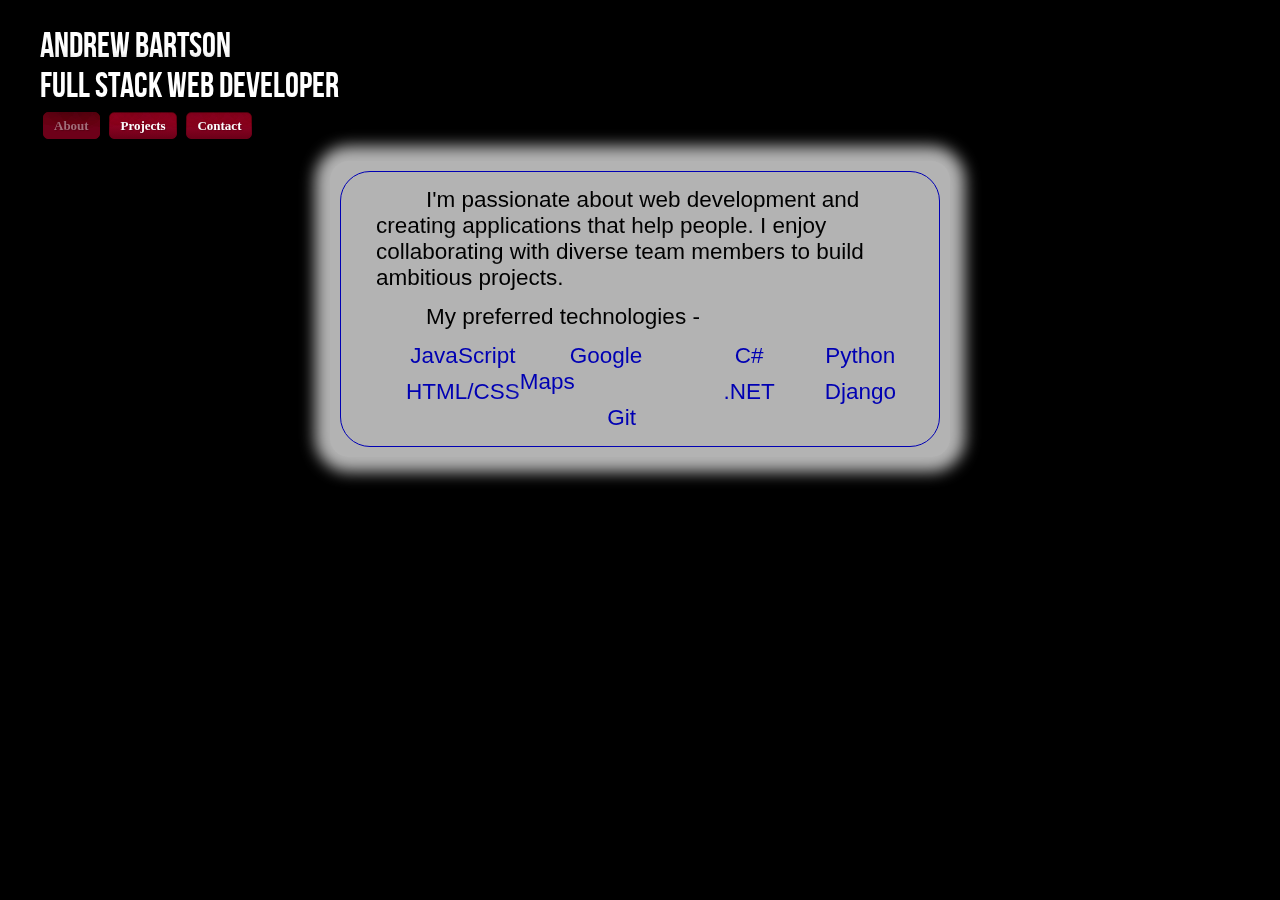
<file: index.html>
<!DOCTYPE html>
<!--[if lt IE 7 ]> <html class="ie ie6 no-js" lang="en"> <![endif]-->
<!--[if IE 7 ]>    <html class="ie ie7 no-js" lang="en"> <![endif]-->
<!--[if IE 8 ]>    <html class="ie ie8 no-js" lang="en"> <![endif]-->
<!--[if IE 9 ]>    <html class="ie ie9 no-js" lang="en"> <![endif]-->
<!--[if gt IE 9]><!--><html class="no-js" lang="en"><!--<![endif]-->
<head>
  <meta charset="UTF-8" />
  <meta http-equiv="X-UA-Compatible" content="IE=edge,chrome=1">
  <title>Andrew Bartson - Web Developer</title>
  <meta name="viewport" content="width=device-width, initial-scale=1.0">
  <meta name="description" content="" />
  <meta name="keywords" content="javascript, python, django, c#, c sharp, .net, css, html" />
  <link rel="stylesheet" type="text/css" href="css/demo.css" />
  <link rel="stylesheet" type="text/css" href="css/style1.css" />
  <script type="text/javascript" src="js/modernizr.custom.86080.js"></script>
</head>
<body id="page">
  <ul class="cb-slideshow">
    <li><span>Image 01</span><div><h3>innovation</h3></div></li>
    <li><span>Image 02</span><div><h3>kindness</h3></div></li>
    <li><span>Image 03</span><div><h3>creativity</h3></div></li>
    <li><span>Image 04</span><div><h3>enthusiasm</h3></div></li>
    <li><span>Image 05</span><div><h3>generosity</h3></div></li>
    <li><span>Image 06</span><div><h3>tenacity</h3></div></li>
  </ul>
  <div>
    <div class="container">
      <header>
        <h1><span class="shadow">Andrew Bartson</span></h1>
        <h1><span class="shadow">Full Stack Web Developer</span></h1>
        <p class="jj_interact">
          <a href="#" class="jj_current">About</a>
          <a href="projects.html">Projects</a>
          <a href="contact.html">Contact</a>
        </p>
      </header>
    </div>
    <div class="jj_content">
      <ul>
        <li class="mission">
          I'm passionate about web development and creating applications that help people.
          I enjoy collaborating with diverse team members to build ambitious projects.
        </li>
        <li class="lead_in mission">My preferred technologies -</li>
        <li class="tool_box">
          <div class="tool_set">
            <ul class="tools">
              <li>JavaScript</li>
              <li>HTML/CSS</li>
            </ul>
          </div>
          <div class="tool_set larger">
            <ul class="tools">
              <li>Google Maps</li>
              <li>Git</li>
            </ul>
          </div>
          <div class="tool_set">
            <ul class="tools">
              <li>C#</li>
              <li>.NET</li>
            </ul>
          </div>
          <div class="tool_set">
            <ul class="tools">
              <li>Python</li>
              <li>Django</li>
            </ul>
          </div>
        </li>
      </ul>
    </div>
  </div>
</body>
</html>
</file>
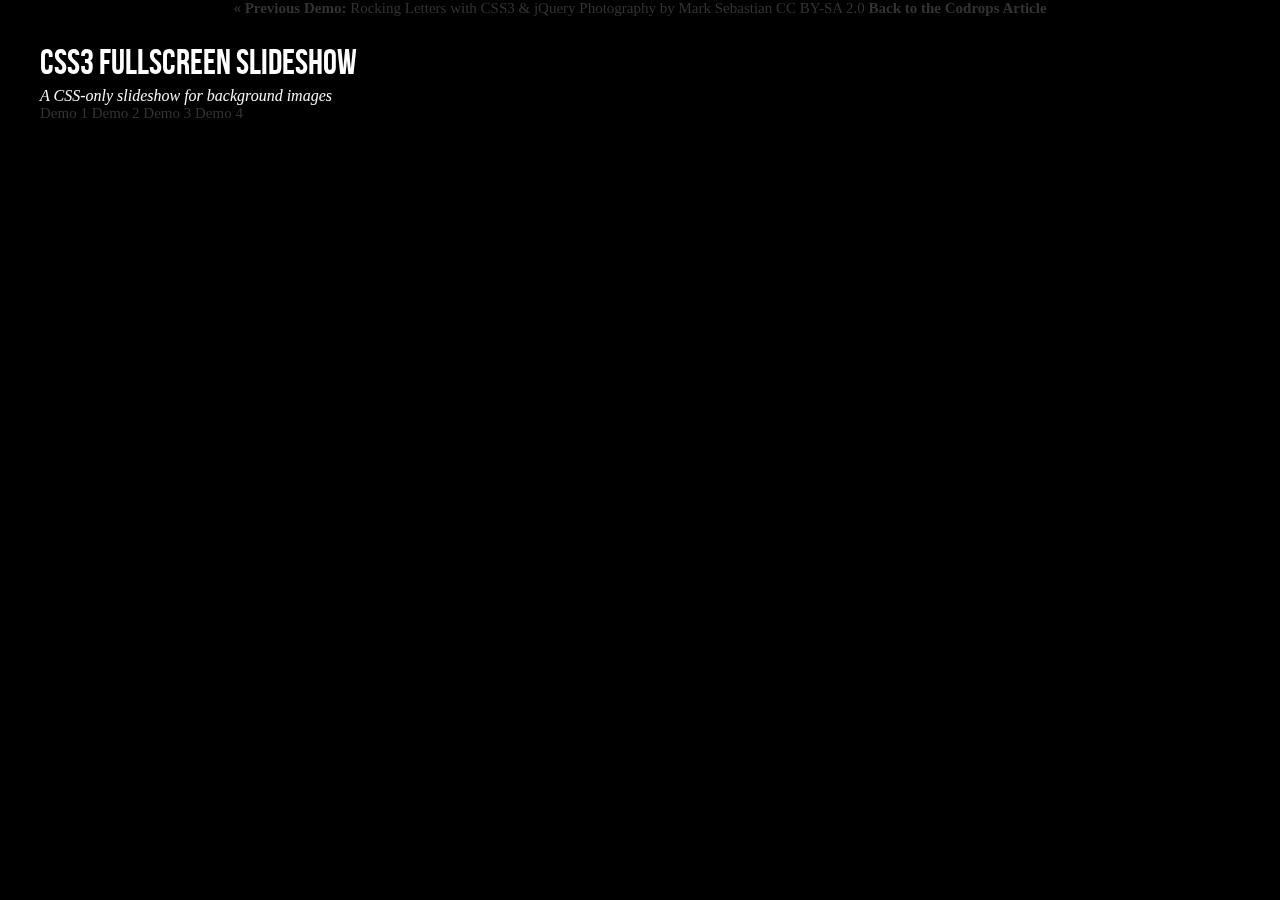
<file: index4.html>
<!DOCTYPE html>
<!--[if lt IE 7 ]> <html class="ie ie6 no-js" lang="en"> <![endif]-->
<!--[if IE 7 ]>    <html class="ie ie7 no-js" lang="en"> <![endif]-->
<!--[if IE 8 ]>    <html class="ie ie8 no-js" lang="en"> <![endif]-->
<!--[if IE 9 ]>    <html class="ie ie9 no-js" lang="en"> <![endif]-->
<!--[if gt IE 9]><!--><html class="no-js" lang="en"><!--<![endif]-->
    <head>
        <meta charset="UTF-8" />
        <meta http-equiv="X-UA-Compatible" content="IE=edge,chrome=1"> 
        <title>Fullscreen Background Image Slideshow with CSS3</title>
        <meta name="viewport" content="width=device-width, initial-scale=1.0"> 
        <meta name="description" content="Fullscreen Background Image Slideshow with CSS3 - A Css-only fullscreen background image slideshow" />
        <meta name="keywords" content="css3, css-only, fullscreen, background, slideshow, images, content" />
        <meta name="author" content="Codrops" />
        <link rel="shortcut icon" href="../favicon.ico"> 
        <link rel="stylesheet" type="text/css" href="css/demo.css" />
        <link rel="stylesheet" type="text/css" href="css/style4.css" />
		<script type="text/javascript" src="js/modernizr.custom.86080.js"></script>
    </head>
    <body id="page">
        <ul class="cb-slideshow">
            <li><span>Image 01</span><div><h3>se·ren·i·ty</h3></div></li>
            <li><span>Image 02</span><div><h3>com·po·sure</h3></div></li>
            <li><span>Image 03</span><div><h3>e·qua·nim·i·ty</h3></div></li>
            <li><span>Image 04</span><div><h3>bal·ance</h3></div></li>
            <li><span>Image 05</span><div><h3>qui·e·tude</h3></div></li>
            <li><span>Image 06</span><div><h3>re·lax·a·tion</h3></div></li>
        </ul>
        <div class="container">
            <!-- Codrops top bar -->
            <div class="codrops-top">
                <a href="http://tympanus.net/Development/RockingLetters/">
                    <strong>&laquo; Previous Demo: </strong>Rocking Letters with CSS3 &amp; jQuery
                </a>
                <span class="right">
                    <a href="http://www.flickr.com/photos/markjsebastian/" target="_blank">Photography by Mark Sebastian</a>
                    <a href="http://creativecommons.org/licenses/by-sa/2.0/deed.en" target="_blank">CC BY-SA 2.0</a>
                    <a href="http://tympanus.net/codrops/2012/01/02/fullscreen-background-image-slideshow-with-css3/">
                        <strong>Back to the Codrops Article</strong>
                    </a>
                </span>
                <div class="clr"></div>
            </div><!--/ Codrops top bar -->
            <header>
                <h1>CSS3 <span>Fullscreen Slideshow</span></h1>
                <h2>A CSS-only slideshow for background images</h2>
				<p class="codrops-demos">
					<a href="index.html">Demo 1</a>
					<a href="projects.html">Demo 2</a>
					<a href="contact.html">Demo 3</a>
					<a class="current-demo" href="index4.html">Demo 4</a>
				</p>
            </header>
        </div>
    </body>
</html>
</file>
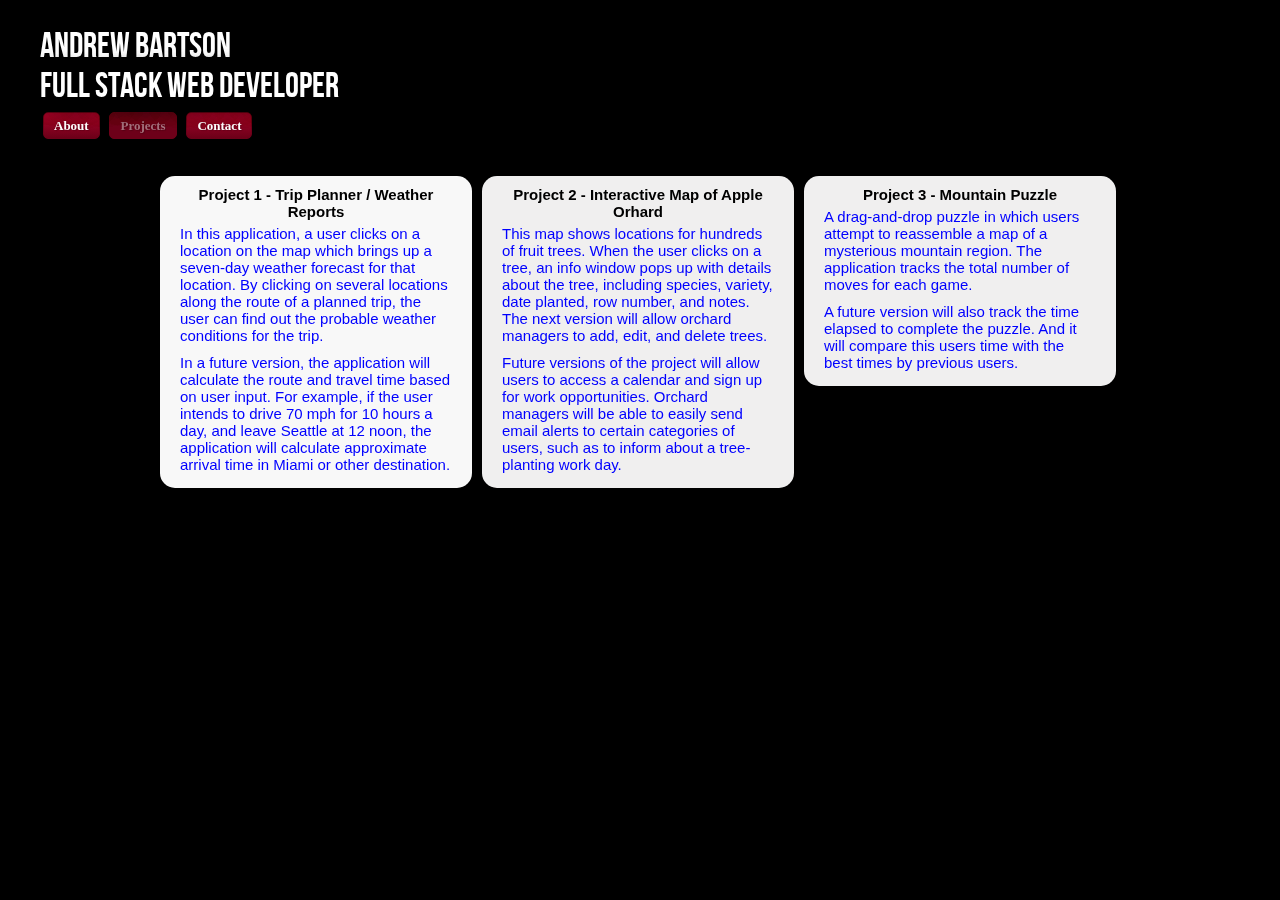
<file: projects.html>
<!DOCTYPE html>
<!--[if lt IE 7 ]> <html class="ie ie6 no-js" lang="en"> <![endif]-->
<!--[if IE 7 ]>    <html class="ie ie7 no-js" lang="en"> <![endif]-->
<!--[if IE 8 ]>    <html class="ie ie8 no-js" lang="en"> <![endif]-->
<!--[if IE 9 ]>    <html class="ie ie9 no-js" lang="en"> <![endif]-->
<!--[if gt IE 9]><!--><html class="no-js" lang="en"><!--<![endif]-->
<head>
  <meta charset="UTF-8" />
  <meta http-equiv="X-UA-Compatible" content="IE=edge,chrome=1">
  <title>Andrew Bartson - Web Developer</title>
  <meta name="viewport" content="width=device-width, initial-scale=1.0">
  <meta name="description" content="" />
  <meta name="keywords" content="javascript, python, django, c#, c sharp, .net, css, html" />
  <link rel="stylesheet" type="text/css" href="css/demo.css" />
  <link rel="stylesheet" type="text/css" href="css/style2.css" />
  <link rel="stylesheet" type="text/css" href="css/projects.css" />
  <script type="text/javascript" src="js/modernizr.custom.86080.js"></script>
</head>
<body id="page">
  <ul class="cb-slideshow">
    <li><span>Image 01</span><div><h3>team work</h3></div></li>
    <li><span>Image 02</span><div><h3>diversity</h3></div></li>
    <li><span>Image 03</span><div><h3>excellence</h3></div></li>
    <li><span>Image 04</span><div><h3>optimism</h3></div></li>
    <li><span>Image 05</span><div><h3>brilliance</h3></div></li>
    <li><span>Image 06</span><div><h3>openness</h3></div></li>
  </ul>
  <div>
    <div class="container">
      <header>
        <h1><span class="shadow">Andrew Bartson</span></h1>
        <h1><span class="shadow">Full Stack Web Developer</span></h1>
        <p class="jj_interact">
          <a href="index.html">About</a>
          <a href="#" class="jj_current">Projects</a>
          <a href="contact.html">Contact</a>
        </p>
      </header>
      <div id="pagewrap">
        <section id="content">
          <h2>Project 1 - Trip Planner / Weather Reports</h2>
          <p>In this application, a user clicks on a location on the map which brings
            up a seven-day weather forecast for that location. By clicking on
            several locations along the route of a planned trip, the user can
            find out the probable weather conditions for the trip.
          </p>
          <p>
            In a future version, the application will
            calculate the route and travel time based on user input. For example,
            if the user intends to drive 70 mph for 10 hours a day,
            and leave Seattle at 12 noon, the application will calculate approximate
            arrival time in Miami or other destination.
          </p>
        </section>
        <section id="middle">
          <h2>Project 2 - Interactive Map of Apple Orhard</h2>
          <p>
            This map shows locations for hundreds of fruit trees. When the user
            clicks on a tree, an info window pops up with details about the tree,
            including species, variety, date planted, row number, and notes.
            The next version will allow orchard managers to
            add, edit, and delete trees.
          </p>
          <p>
            Future versions of the project will allow users to access a calendar
            and sign up
            for work opportunities. Orchard managers will be able to easily
            send email alerts to certain categories of users,
            such as to inform about a tree-planting work day.
          </p>
        </section>
        <aside id="sidebar">
          <h2>Project 3 - Mountain Puzzle</h2>
          <p>
            A drag-and-drop puzzle in which users
            attempt to reassemble a map of a mysterious mountain region.
            The application tracks the total number of moves for each game.
          </p>
          <p>
            A future version
            will also track the time elapsed to complete the puzzle. And it will
            compare this users time with the best times by previous users.
          </p>
        </aside>
      </div>
    </div>
  </div>
</body>
</html>
</file>
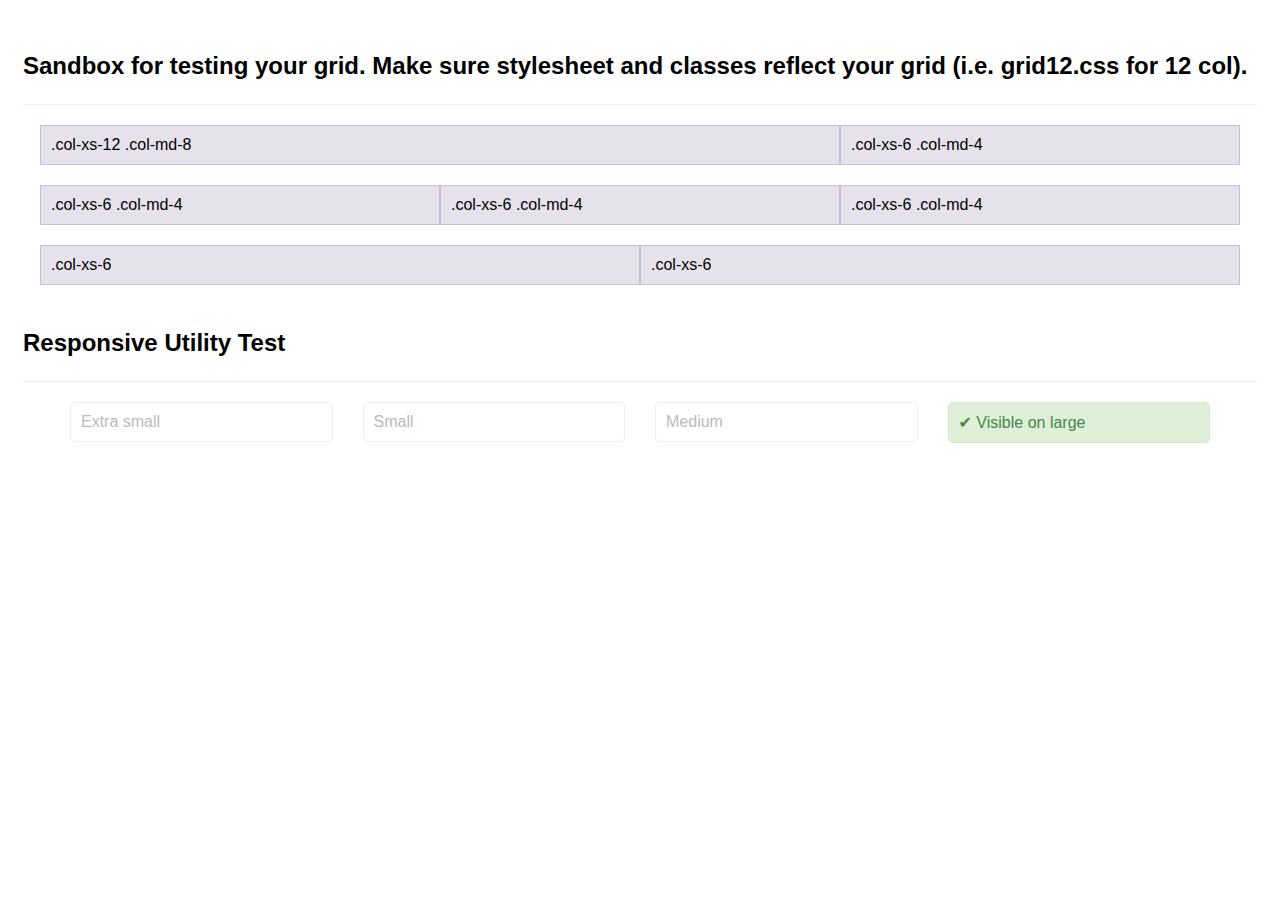
<file: css/bootstrap-grid-only-master/bootstrap-grid-only-master/css/sandbox.html>
<!DOCTYPE html>
<html lang="en">
<head>
  <meta charset="utf-8">
  <meta content="IE=edge" http-equiv="X-UA-Compatible">
  <meta content="width=device-width, initial-scale=1" name="viewport">
  <title>Grid Template Sandbox</title>
  <link rel="stylesheet" href="grid12.css">
  <style>
    .grid-test, .responsive-utilities-test {
      margin:1em 2em;    
    }
    .grid-test [class*="col-"] {
      background: rgba(86, 61, 124, 0.15);
      border: 1px solid rgba(86, 61, 124, 0.2);
      padding:10px;
    }
    .responsive-utilities-test [class*="col-"] [class*="visible-"],
    .responsive-utilities-test [class*="col-"] [class*="hidden-"] {
      padding:10px;
      display:block;
      border: 1px solid #eee;
      background:#FFF;
      border-radius:5px;
      color:#bbb;
    }
    .responsive-utilities-test [class*="col-"] [class*="visible-"] {
      background: #dff0d8;
      border: 1px solid #d6e9c6;
      color: #468847;
    }
    .row { margin-bottom:20px;}
    body { font-family: helvetica, verdana, sans; }
    h2 { border-bottom: solid 1px #EEE; padding:1em 0; }
  </style>
</head>
<body>
  <div class="container-fluid">
    <h2>Sandbox for testing your grid. Make sure stylesheet and classes reflect your grid (i.e. grid12.css for 12 col).</h2>
    <div class="grid-test">
      <div class="row">
        <div class="col-xs-12 col-md-8">.col-xs-12 .col-md-8</div>
        <div class="col-xs-6 col-md-4">.col-xs-6 .col-md-4</div>
      </div>
      <div class="row">
        <div class="col-xs-6 col-md-4">.col-xs-6 .col-md-4</div>
        <div class="col-xs-6 col-md-4">.col-xs-6 .col-md-4</div>
        <div class="col-xs-6 col-md-4">.col-xs-6 .col-md-4</div>
      </div>
      <div class="row">
        <div class="col-xs-6">.col-xs-6</div>
        <div class="col-xs-6">.col-xs-6</div>
      </div>
    </div>
  
    <h2>Responsive Utility Test</h2>
    <div class="row responsive-utilities-test visible-on">
      <div class="col-xs-6 col-sm-3">
        <span class="hidden-xs">Extra small</span>
        <span class="visible-xs-block">✔ Visible on x-small</span>
      </div>
      <div class="col-xs-6 col-sm-3">
        <span class="hidden-sm">Small</span>
        <span class="visible-sm-block">✔ Visible on small</span>
      </div>
      <div class="clearfix visible-xs-block"></div>
      <div class="col-xs-6 col-sm-3">
        <span class="hidden-md">Medium</span>
        <span class="visible-md-block">✔ Visible on medium</span>
      </div>
      <div class="col-xs-6 col-sm-3">
        <span class="hidden-lg">Large</span>
        <span class="visible-lg-block">✔ Visible on large</span>
      </div>
    </div>
  </div>
</body>
</html>
</file>
<file: css/demo.css>
@font-face {
  font-family: 'BebasNeueRegular';
  src: url('fonts/BebasNeue-webfont.eot');
  src: url('fonts/BebasNeue-webfont.eot?#iefix') format('embedded-opentype'),
  url('fonts/BebasNeue-webfont.woff') format('woff'),
  url('fonts/BebasNeue-webfont.ttf') format('truetype'),
  url('fonts/BebasNeue-webfont.svg#BebasNeueRegular') format('svg');
  font-weight: normal;
  font-style: normal;
}
/* CSS reset */
body,div,dl,dt,dd,ul,ol,li,h1,h2,h3,h4,h5,h6,pre,form,fieldset,input,textarea,p,blockquote,th,td {
  margin:0;
  padding:0;
}
html,body {
  margin:0;
  padding:0;
}
table {
  border-collapse:collapse;
  border-spacing:0;
}
fieldset,img {
  border:0;
}
input{
  border:1px solid #b0b0b0;
  padding:3px 5px 4px;
  color:#979797;
  width:190px;
}
address,caption,cite,code,dfn,th,var {
  font-style:normal;
  font-weight:normal;
}
ol,ul {
  list-style:none;
}
caption,th {
  text-align:left;
}
h1,h2,h3,h4,h5,h6 {
  font-size:100%;
  font-weight:normal;
}
q:before,q:after {
  content:'';
}
abbr,acronym { border:0;
}
/* General Demo Style */
body{
  font-family: Constantia, Palatino, "Palatino Linotype", "Palatino LT STD", Georgia, serif;
  background: #000;
  font-weight: 400;
  font-size: 15px;
  color: #aa3e03;
  overflow-y: scroll;
  overflow-x: hidden;
}
.ie7 body{
  overflow:hidden;
}
a{
  color: #333;
  text-decoration: none;
}
.container{
  position: relative;
  text-align: center;
}
.clr{
  clear: both;
}
.container > header{
  padding: 30px 30px 10px 20px;
  margin: 0px 20px 10px 20px;
  position: relative;
  display: block;
  text-shadow: 1px 1px 1px rgba(0,0,0,0.2);
  text-align: left;
}
.container > header h1{
  font-family: 'BebasNeueRegular', 'Arial Narrow', Arial, sans-serif;
  font-size: 35px;
  line-height: 35px;
  position: relative;
  font-weight: 400;
  color: #fff;
  text-shadow: 1px 1px 1px rgba(0,0,0,0.3);
  padding: 0px 0px 5px 0px;
}
.container > header h1 span{

}
.container > header h2, p.info{
  font-size: 16px;
  font-style: italic;
  color: #f8f8f8;
  text-shadow: 1px 1px 1px rgba(0,0,0,0.6);
}
p.jj_interact{
  display: block;
  padding: 0px 0px;
}
p.jj_interact a,
p.jj_interact a.jj_current,
p.jj_interact a.jj_current:hover{
  display: inline-block;
  border: 1px solid #6d0019;
  padding: 4px 10px 3px;
  font-size: 13px;
  line-height: 18px;
  margin: 2px 3px;
  font-weight: 800;
  -webkit-box-shadow: 0px 1px 1px rgba(0,0,0,0.1);
  -moz-box-shadow:0px 1px 1px rgba(0,0,0,0.1);
  box-shadow: 0px 1px 1px rgba(0,0,0,0.1);
  color:#fff;
  -webkit-border-radius: 5px;
  -moz-border-radius: 5px;
  border-radius: 5px;
  background: #a90329;
  background: -moz-linear-gradient(top, #a90329 0%, #8f0222 44%, #6d0019 100%);
  background: -webkit-gradient(linear, left top, left bottom, color-stop(0%,#a90329), color-stop(44%,#8f0222), color-stop(100%,#6d0019));
  background: -webkit-linear-gradient(top, #a90329 0%,#8f0222 44%,#6d0019 100%);
  background: -o-linear-gradient(top, #a90329 0%,#8f0222 44%,#6d0019 100%);
  background: -ms-linear-gradient(top, #a90329 0%,#8f0222 44%,#6d0019 100%);
  background: linear-gradient(top, #a90329 0%,#8f0222 44%,#6d0019 100%);
}
p.jj_interact a:hover{
  background: #6d0019;
}
p.jj_interact a:active{
  background: #6d0019;
  background: -moz-linear-gradient(top, #6d0019 0%, #8f0222 56%, #a90329 100%);
  background: -webkit-gradient(linear, left top, left bottom, color-stop(0%,#6d0019), color-stop(56%,#8f0222), color-stop(100%,#a90329));
  background: -webkit-linear-gradient(top, #6d0019 0%,#8f0222 56%,#a90329 100%);
  background: -o-linear-gradient(top, #6d0019 0%,#8f0222 56%,#a90329 100%);
  background: -ms-linear-gradient(top, #6d0019 0%,#8f0222 56%,#a90329 100%);
  background: linear-gradient(top, #6d0019 0%,#8f0222 56%,#a90329 100%);
  -webkit-box-shadow: 0px 1px 1px rgba(255,255,255,0.9);
  -moz-box-shadow:0px 1px 1px rgba(255,255,255,0.9);
  box-shadow: 0px 1px 1px rgba(255,255,255,0.9);
}
p.jj_interact a.jj_current,
p.jj_interact a.jj_current:hover{
  color: #A5727D;
  background: #6d0019;
}
/* Media Queries */
@media screen and (max-width: 767px) {
  .container > header{
    text-align: center;
  }
  p.jj_interact {
    position: relative;
    top: auto;
    left: auto;
  }
}
</file>
<file: css/style1.css>
.cb-slideshow,
.cb-slideshow:after {
  position: fixed;
  width: 100%;
  height: 100%;
  top: 0px;
  left: 0px;
  z-index: 0;
}
.cb-slideshow:after {
  content: '';
}
.cb-slideshow li span {
  width: 100%;
  height: 100%;
  position: absolute;
  top: 0px;
  left: 0px;
  color: transparent;
  background-size: cover;
  background-position: 50% 50%;
  background-repeat: none;
  opacity: 0;
  z-index: 0;
  -webkit-backface-visibility: hidden;
  -webkit-animation: imageAnimation 36s linear infinite 0s;
  -moz-animation: imageAnimation 36s linear infinite 0s;
  -o-animation: imageAnimation 36s linear infinite 0s;
  -ms-animation: imageAnimation 36s linear infinite 0s;
  animation: imageAnimation 36s linear infinite 0s;
}
.cb-slideshow li div {
  z-index: 1000;
  position: absolute;
  bottom: 30px;
  left: 0px;
  width: 100%;
  text-align: center;
  opacity: 0;
  color: #fff;
  -webkit-animation: titleAnimation 36s linear infinite 0s;
  -moz-animation: titleAnimation 36s linear infinite 0s;
  -o-animation: titleAnimation 36s linear infinite 0s;
  -ms-animation: titleAnimation 36s linear infinite 0s;
  animation: titleAnimation 36s linear infinite 0s;
}
.cb-slideshow li div h3 {
  font-family: 'BebasNeueRegular', 'Arial Narrow', Arial, sans-serif;
  font-size: 240px;
  padding: 0;
  line-height: 200px;
  text-shadow: 4px 4px 25px black, 4px 4px 25px black, 4px 4px 25px black;
}
.cb-slideshow li:nth-child(1) span {
  background-image: url(../images/1.jpg)
}
.cb-slideshow li:nth-child(2) span {
  background-image: url(../images/2.jpg);
  -webkit-animation-delay: 6s;
  -moz-animation-delay: 6s;
  -o-animation-delay: 6s;
  -ms-animation-delay: 6s;
  animation-delay: 6s;
}
.cb-slideshow li:nth-child(3) span {
  background-image: url(../images/3.jpg);
  -webkit-animation-delay: 12s;
  -moz-animation-delay: 12s;
  -o-animation-delay: 12s;
  -ms-animation-delay: 12s;
  animation-delay: 12s;
}
.cb-slideshow li:nth-child(4) span {
  background-image: url(../images/4.jpg);
  -webkit-animation-delay: 18s;
  -moz-animation-delay: 18s;
  -o-animation-delay: 18s;
  -ms-animation-delay: 18s;
  animation-delay: 18s;
}
.cb-slideshow li:nth-child(5) span {
  background-image: url(../images/5.jpg);
  -webkit-animation-delay: 24s;
  -moz-animation-delay: 24s;
  -o-animation-delay: 24s;
  -ms-animation-delay: 24s;
  animation-delay: 24s;
}
.cb-slideshow li:nth-child(6) span {
  background-image: url(../images/6.jpg);
  -webkit-animation-delay: 30s;
  -moz-animation-delay: 30s;
  -o-animation-delay: 30s;
  -ms-animation-delay: 30s;
  animation-delay: 30s;
}
.cb-slideshow li:nth-child(2) div {
  -webkit-animation-delay: 6s;
  -moz-animation-delay: 6s;
  -o-animation-delay: 6s;
  -ms-animation-delay: 6s;
  animation-delay: 6s;
}
.cb-slideshow li:nth-child(3) div {
  -webkit-animation-delay: 12s;
  -moz-animation-delay: 12s;
  -o-animation-delay: 12s;
  -ms-animation-delay: 12s;
  animation-delay: 12s;
}
.cb-slideshow li:nth-child(4) div {
  -webkit-animation-delay: 18s;
  -moz-animation-delay: 18s;
  -o-animation-delay: 18s;
  -ms-animation-delay: 18s;
  animation-delay: 18s;
}
.cb-slideshow li:nth-child(5) div {
  -webkit-animation-delay: 24s;
  -moz-animation-delay: 24s;
  -o-animation-delay: 24s;
  -ms-animation-delay: 24s;
  animation-delay: 24s;
}
.cb-slideshow li:nth-child(6) div {
  -webkit-animation-delay: 30s;
  -moz-animation-delay: 30s;
  -o-animation-delay: 30s;
  -ms-animation-delay: 30s;
  animation-delay: 30s;
}
/* Animation for the slideshow images */
@-webkit-keyframes imageAnimation {
  0% {
    opacity: 0;
    -webkit-animation-timing-function: ease-in;
  }
  8% {
    opacity: 1;
    -webkit-animation-timing-function: ease-out;
  }
  17% {
    opacity: 1
  }
  25% {
    opacity: 0
  }
  100% {
    opacity: 0
  }
}
@-moz-keyframes imageAnimation {
  0% {
    opacity: 0;
    -moz-animation-timing-function: ease-in;
  }
  8% {
    opacity: 1;
    -moz-animation-timing-function: ease-out;
  }
  17% {
    opacity: 1
  }
  25% {
    opacity: 0
  }
  100% {
    opacity: 0
  }
}
@-o-keyframes imageAnimation {
  0% {
    opacity: 0;
    -o-animation-timing-function: ease-in;
  }
  8% {
    opacity: 1;
    -o-animation-timing-function: ease-out;
  }
  17% {
    opacity: 1
  }
  25% {
    opacity: 0
  }
  100% {
    opacity: 0
  }
}
@-ms-keyframes imageAnimation {
  0% {
    opacity: 0;
    -ms-animation-timing-function: ease-in;
  }
  8% {
    opacity: 1;
    -ms-animation-timing-function: ease-out;
  }
  17% {
    opacity: 1
  }
  25% {
    opacity: 0
  }
  100% {
    opacity: 0
  }
}
@keyframes imageAnimation {
  0% {
    opacity: 0;
    animation-timing-function: ease-in;
  }
  8% {
    opacity: 1;
    -ms-animation-timing-function: ease-out;
  }
  17% {
    opacity: 1
  }
  25% {
    opacity: 0
  }
  100% {
    opacity: 0
  }
}
/* Animation for the title */
@-webkit-keyframes titleAnimation {
  0% {
    opacity: 0
  }
  8% {
    opacity: 1
  }
  17% {
    opacity: 1
  }
  19% {
    opacity: 0
  }
  100% {
    opacity: 0
  }
}
@-moz-keyframes titleAnimation {
  0% {
    opacity: 0
  }
  8% {
    opacity: 1
  }
  17% {
    opacity: 1
  }
  19% {
    opacity: 0
  }
  100% {
    opacity: 0
  }
}
@-o-keyframes titleAnimation {
  0% {
    opacity: 0
  }
  8% {
    opacity: 1
  }
  17% {
    opacity: 1
  }
  19% {
    opacity: 0
  }
  100% {
    opacity: 0
  }
}
@-ms-keyframes titleAnimation {
  0% {
    opacity: 0
  }
  8% {
    opacity: 1
  }
  17% {
    opacity: 1
  }
  19% {
    opacity: 0
  }
  100% {
    opacity: 0
  }
}
@keyframes titleAnimation {
  0% {
    opacity: 0
  }
  8% {
    opacity: 1
  }
  17% {
    opacity: 1
  }
  19% {
    opacity: 0
  }
  100% {
    opacity: 0
  }
}
/* Show at least something when animations not supported */
.no-cssanimations .cb-slideshow li span{
  opacity: 1;
}

@media screen and (max-width: 1140px) {
  .cb-slideshow li div h3 { font-size: 140px }
}
@media screen and (max-width: 600px) {
  .cb-slideshow li div h3 { font-size: 80px }
}
.jj_content {
  max-width: 600px;
  width: 70%;
  margin: auto;
  text-align: left;
  background-color: white;
  border-radius: 19px;
  padding: 10px;
  color: black; opacity:0.7;
  font-size: 1.5em;
  font-family: Roboto, GillSans, Calibri, Trebuchet, sans-serif;
  box-shadow: 0 0 15px 15px white;
  text-indent: 50px;
  text-shadow: 4px 4px 25px white, 4px 4px 25px white, 4px 4px 25px white;
}
.tool_box {
  max-width: 540px;
  display: flex;
  flex-wrap: wrap;
}
.tool_set {
  flex: 1;
  display: flex;
}
.tools {
  display: flex;
  flex-direction: column;
  justify-content: left;
  flex: 1;
}
.larger {
  flex: 2;
}
ul.tools > li {
  align-self: center;
  color: blue;
  text-shadow: 4px 4px 25px white, 4px 4px 25px white, 4px 4px 25px white;
  margin-bottom: 10px;
}
.shadow {
  color: white;
  text-shadow: 4px 4px 25px black, 4px 4px 25px black, 4px 4px 25px black;
}
li.lead_in {
  line-height: 2.3em;
}
.jj_content > ul {
  border: blue 1px solid;
  border-radius: 30px;
  padding: 15px 15px 5px 15px;
}
.mission {
  padding-left: 20px;
}
</file>
<file: css/style4.css>
.cb-slideshow,
.cb-slideshow:after {
    position: fixed;
    width: 100%;
    height: 100%;
    top: 0px;
    left: 0px;
    z-index: 0;
}
.cb-slideshow:after {
    content: '';

}
.cb-slideshow li span {
    width: 100%;
    height: 100%;
    position: absolute;
    top: 0px;
    left: 0px;
    color: transparent;
    background-size: cover;
    background-position: 50% 50%;
    background-repeat: none;
    opacity: 0;
    z-index: 0;
	-webkit-backface-visibility: hidden;
    -webkit-animation: imageAnimation 36s linear infinite 0s;
    -moz-animation: imageAnimation 36s linear infinite 0s;
    -o-animation: imageAnimation 36s linear infinite 0s;
    -ms-animation: imageAnimation 36s linear infinite 0s;
    animation: imageAnimation 36s linear infinite 0s;
}
.cb-slideshow li div {
    z-index: 1000;
    position: absolute;
    bottom: 30px;
    left: 0px;
    width: 100%;
    text-align: center;
    opacity: 0;
    -webkit-animation: titleAnimation 36s linear infinite 0s;
    -moz-animation: titleAnimation 36s linear infinite 0s;
    -o-animation: titleAnimation 36s linear infinite 0s;
    -ms-animation: titleAnimation 36s linear infinite 0s;
    animation: titleAnimation 36s linear infinite 0s;
}
.cb-slideshow li div h3 {
    font-family: 'BebasNeueRegular', 'Arial Narrow', Arial, sans-serif;
    font-size: 240px;
    padding: 0;
    line-height: 200px;
	color: #fff; /*rgba(169,3,41, 0.8);*/
	text-shadow: 4px 4px 25px black, 4px 4px 25px black, 4px 4px 25px black;
}
.cb-slideshow li:nth-child(1) span { background-image: url(../images/1B.jpg) }
.cb-slideshow li:nth-child(2) span {
    background-image: url(../images/2B.jpg);
    -webkit-animation-delay: 6s;
    -moz-animation-delay: 6s;
    -o-animation-delay: 6s;
    -ms-animation-delay: 6s;
    animation-delay: 6s;
}
.cb-slideshow li:nth-child(3) span {
    background-image: url(../images/3B.jpg);
    -webkit-animation-delay: 12s;
    -moz-animation-delay: 12s;
    -o-animation-delay: 12s;
    -ms-animation-delay: 12s;
    animation-delay: 12s;
}
.cb-slideshow li:nth-child(4) span {
    background-image: url(../images/4B.jpg);
    -webkit-animation-delay: 18s;
    -moz-animation-delay: 18s;
    -o-animation-delay: 18s;
    -ms-animation-delay: 18s;
    animation-delay: 18s;
}
.cb-slideshow li:nth-child(5) span {
    background-image: url(../images/5B.jpg);
    -webkit-animation-delay: 24s;
    -moz-animation-delay: 24s;
    -o-animation-delay: 24s;
    -ms-animation-delay: 24s;
    animation-delay: 24s;
}
.cb-slideshow li:nth-child(6) span {
    background-image: url(../images/6B.jpg);
    -webkit-animation-delay: 30s;
    -moz-animation-delay: 30s;
    -o-animation-delay: 30s;
    -ms-animation-delay: 30s;
    animation-delay: 30s;
}
.cb-slideshow li:nth-child(2) div {
    -webkit-animation-delay: 6s;
    -moz-animation-delay: 6s;
    -o-animation-delay: 6s;
    -ms-animation-delay: 6s;
    animation-delay: 6s;
}
.cb-slideshow li:nth-child(3) div {
    -webkit-animation-delay: 12s;
    -moz-animation-delay: 12s;
    -o-animation-delay: 12s;
    -ms-animation-delay: 12s;
    animation-delay: 12s;
}
.cb-slideshow li:nth-child(4) div {
    -webkit-animation-delay: 18s;
    -moz-animation-delay: 18s;
    -o-animation-delay: 18s;
    -ms-animation-delay: 18s;
    animation-delay: 18s;
}
.cb-slideshow li:nth-child(5) div {
    -webkit-animation-delay: 24s;
    -moz-animation-delay: 24s;
    -o-animation-delay: 24s;
    -ms-animation-delay: 24s;
    animation-delay: 24s;
}
.cb-slideshow li:nth-child(6) div {
    -webkit-animation-delay: 30s;
    -moz-animation-delay: 30s;
    -o-animation-delay: 30s;
    -ms-animation-delay: 30s;
    animation-delay: 30s;
}
/* Animation for the slideshow images */
@-webkit-keyframes imageAnimation { 
	0% {
	    opacity: 0;
	    -webkit-animation-timing-function: ease-in;
	}
	8% {
	    opacity: 1;
	    -webkit-transform: scale(1.05);
	    -webkit-animation-timing-function: ease-out;
	}
	17% {
	    opacity: 1;
	    -webkit-transform: scale(1.1);
	}
	25% {
	    opacity: 0;
	    -webkit-transform: scale(1.1);
	}
	100% { opacity: 0 }
}
@-moz-keyframes imageAnimation { 
	0% {
	    opacity: 0;
	    -moz-animation-timing-function: ease-in;
	}
	8% {
	    opacity: 1;
	    -moz-transform: scale(1.05);
	    -moz-animation-timing-function: ease-out;
	}
	17% {
	    opacity: 1;
	    -moz-transform: scale(1.1);
	}
	25% {
	    opacity: 0;
	    -moz-transform: scale(1.1);
	}
	100% { opacity: 0 }
}
@-o-keyframes imageAnimation { 
	0% {
	    opacity: 0;
	    -o-animation-timing-function: ease-in;
	}
	8% {
	    opacity: 1;
	    -o-transform: scale(1.05);
	    -o-animation-timing-function: ease-out;
	}
	17% {
	    opacity: 1;
	    -o-transform: scale(1.1);
	}
	25% {
	    opacity: 0;
	    -o-transform: scale(1.1);
	}
	100% { opacity: 0 }
}
@-ms-keyframes imageAnimation { 
	0% {
	    opacity: 0;
	    -ms-animation-timing-function: ease-in;
	}
	8% {
	    opacity: 1;
	    -ms-transform: scale(1.05);
	    -ms-animation-timing-function: ease-out;
	}
	17% {
	    opacity: 1;
	    -ms-transform: scale(1.1);
	}
	25% {
	    opacity: 0;
	    -ms-transform: scale(1.1);
	}
	100% { opacity: 0 }
}
@keyframes imageAnimation { 
	0% {
	    opacity: 0;
	    animation-timing-function: ease-in;
	}
	8% {
	    opacity: 1;
	    transform: scale(1.05);
	    animation-timing-function: ease-out;
	}
	17% {
	    opacity: 1;
	    transform: scale(1.1);
	}
	25% {
	    opacity: 0;
	    transform: scale(1.1);
	}
	100% { opacity: 0 }
}
/* Animation for the title */
@-webkit-keyframes titleAnimation { 
	0% {
	    opacity: 0;
	    -webkit-transform: translateY(200px);
	}
	8% {
	    opacity: 1;
	    -webkit-transform: translateY(0px);
	}
	17% {
	    opacity: 1;
	    -webkit-transform: scale(1);
	}
	19% { opacity: 0 }
	25% {
	    opacity: 0;
	    -webkit-transform: scale(10);
	}
	100% { opacity: 0 }
}
@-moz-keyframes titleAnimation { 
	0% {
	    opacity: 0;
	    -moz-transform: translateY(200px);
	}
	8% {
	    opacity: 1;
	    -moz-transform: translateY(0px);
	}
	17% {
	    opacity: 1;
	    -moz-transform: scale(1);
	}
	19% { opacity: 0 }
	25% {
	    opacity: 0;
	    -moz-transform: scale(10);
	}
	100% { opacity: 0 }
}
@-o-keyframes titleAnimation { 
	0% {
	    opacity: 0;
	    -o-transform: translateY(200px);
	}
	8% {
	    opacity: 1;
	    -o-transform: translateY(0px);
	}
	17% {
	    opacity: 1;
	    -o-transform: scale(1);
	}
	19% { opacity: 0 }
	25% {
	    opacity: 0;
	    -o-transform: scale(10);
	}
	100% { opacity: 0 }
}
@-ms-keyframes titleAnimation { 
	0% {
	    opacity: 0;
	    -ms-transform: translateY(200px);
	}
	8% {
	    opacity: 1;
	    -ms-transform: translateY(0px);
	}
	17% {
	    opacity: 1;
	    -ms-transform: scale(1);
	}
	19% { opacity: 0 }
	25% {
	    opacity: 0;
	    -webkit-transform: scale(10);
	}
	100% { opacity: 0 }
}
@keyframes titleAnimation { 
	0% {
	    opacity: 0;
	    transform: translateY(200px);
	}
	8% {
	    opacity: 1;
	    transform: translateY(0px);
	}
	17% {
	    opacity: 1;
	    transform: scale(1);
	}
	19% { opacity: 0 }
	25% {
	    opacity: 0;
	    transform: scale(10);
	}
	100% { opacity: 0 }
}
/* Show at least something when animations not supported */
.no-cssanimations .cb-slideshow li span{
	opacity: 1;
}
@media screen and (max-width: 1140px) { 
	.cb-slideshow li div h3 { font-size: 100px }
}
@media screen and (max-width: 600px) { 
	.cb-slideshow li div h3 { font-size: 50px }
}
</file>
<file: css/style2.css>
.cb-slideshow,
.cb-slideshow:after {
  position: fixed;
  width: 100%;
  height: 100%;
  top: 0px;
  left: 0px;
  z-index: 0;
}
.cb-slideshow:after {
  content: '';

}
.cb-slideshow li span {
  width: 100%;
  height: 100%;
  position: absolute;
  top: 0px;
  left: 0px;
  color: transparent;
  background-size: cover;
  background-position: 50% 50%;
  background-repeat: none;
  opacity: 0;
  z-index: 0;
  -webkit-backface-visibility: hidden;
  -webkit-animation: imageAnimation 36s linear infinite 0s;
  -moz-animation: imageAnimation 36s linear infinite 0s;
  -o-animation: imageAnimation 36s linear infinite 0s;
  -ms-animation: imageAnimation 36s linear infinite 0s;
  animation: imageAnimation 36s linear infinite 0s;
}
.cb-slideshow li div {
  z-index: 1000;
  position: absolute;
  bottom: 30px;
  left: 0px;
  width: 100%;
  text-align: center;
  opacity: 0;
  -webkit-animation: titleAnimation 36s linear infinite 0s;
  -moz-animation: titleAnimation 36s linear infinite 0s;
  -o-animation: titleAnimation 36s linear infinite 0s;
  -ms-animation: titleAnimation 36s linear infinite 0s;
  animation: titleAnimation 36s linear infinite 0s;
}
.cb-slideshow li div h3 {
  font-family: 'BebasNeueRegular', 'Arial Narrow', Arial, sans-serif;
  font-size: 240px;
  padding: 0;
  line-height: 200px;
  color: #fff; /*rgba(169,3,41, 0.8);*/
  text-shadow: 4px 4px 25px black, 4px 4px 25px black, 4px 4px 25px black;
}
.cb-slideshow li:nth-child(1) span { background-image: url(../images/1A.jpg) }
.cb-slideshow li:nth-child(2) span {
  background-image: url(../images/2A.jpg);
  -webkit-animation-delay: 6s;
  -moz-animation-delay: 6s;
  -o-animation-delay: 6s;
  -ms-animation-delay: 6s;
  animation-delay: 6s;
}
.cb-slideshow li:nth-child(3) span {
  background-image: url(../images/3A.jpg);
  -webkit-animation-delay: 12s;
  -moz-animation-delay: 12s;
  -o-animation-delay: 12s;
  -ms-animation-delay: 12s;
  animation-delay: 12s;
}
.cb-slideshow li:nth-child(4) span {
  background-image: url(../images/4A.jpg);
  -webkit-animation-delay: 18s;
  -moz-animation-delay: 18s;
  -o-animation-delay: 18s;
  -ms-animation-delay: 18s;
  animation-delay: 18s;
}
.cb-slideshow li:nth-child(5) span {
  background-image: url(../images/5A.jpg);
  -webkit-animation-delay: 24s;
  -moz-animation-delay: 24s;
  -o-animation-delay: 24s;
  -ms-animation-delay: 24s;
  animation-delay: 24s;
}
.cb-slideshow li:nth-child(6) span {
  background-image: url(../images/6A.jpg);
  -webkit-animation-delay: 30s;
  -moz-animation-delay: 30s;
  -o-animation-delay: 30s;
  -ms-animation-delay: 30s;
  animation-delay: 30s;
}
.cb-slideshow li:nth-child(2) div {
  -webkit-animation-delay: 6s;
  -moz-animation-delay: 6s;
  -o-animation-delay: 6s;
  -ms-animation-delay: 6s;
  animation-delay: 6s;
}
.cb-slideshow li:nth-child(3) div {
  -webkit-animation-delay: 12s;
  -moz-animation-delay: 12s;
  -o-animation-delay: 12s;
  -ms-animation-delay: 12s;
  animation-delay: 12s;
}
.cb-slideshow li:nth-child(4) div {
  -webkit-animation-delay: 18s;
  -moz-animation-delay: 18s;
  -o-animation-delay: 18s;
  -ms-animation-delay: 18s;
  animation-delay: 18s;
}
.cb-slideshow li:nth-child(5) div {
  -webkit-animation-delay: 24s;
  -moz-animation-delay: 24s;
  -o-animation-delay: 24s;
  -ms-animation-delay: 24s;
  animation-delay: 24s;
}
.cb-slideshow li:nth-child(6) div {
  -webkit-animation-delay: 30s;
  -moz-animation-delay: 30s;
  -o-animation-delay: 30s;
  -ms-animation-delay: 30s;
  animation-delay: 30s;
}
/* Animation for the slideshow images */
@-webkit-keyframes imageAnimation {
  0% {
    opacity: 0;
    -webkit-animation-timing-function: ease-in;
  }
  8% {
    opacity: 1;
    -webkit-transform: scale(1.05);
    -webkit-animation-timing-function: ease-out;
  }
  17% {
    opacity: 1;
    -webkit-transform: scale(1.1);
  }
  25% {
    opacity: 0;
    -webkit-transform: scale(1.1);
  }
  100% { opacity: 0 }
}
@-moz-keyframes imageAnimation {
  0% {
    opacity: 0;
    -moz-animation-timing-function: ease-in;
  }
  8% {
    opacity: 1;
    -moz-transform: scale(1.05);
    -moz-animation-timing-function: ease-out;
  }
  17% {
    opacity: 1;
    -moz-transform: scale(1.1);
  }
  25% {
    opacity: 0;
    -moz-transform: scale(1.1);
  }
  100% { opacity: 0 }
}
@-o-keyframes imageAnimation {
  0% {
    opacity: 0;
    -o-animation-timing-function: ease-in;
  }
  8% {
    opacity: 1;
    -o-transform: scale(1.05);
    -o-animation-timing-function: ease-out;
  }
  17% {
    opacity: 1;
    -o-transform: scale(1.1);
  }
  25% {
    opacity: 0;
    -o-transform: scale(1.1);
  }
  100% { opacity: 0 }
}
@-ms-keyframes imageAnimation {
  0% {
    opacity: 0;
    -ms-animation-timing-function: ease-in;
  }
  8% {
    opacity: 1;
    -ms-transform: scale(1.05);
    -ms-animation-timing-function: ease-out;
  }
  17% {
    opacity: 1;
    -ms-transform: scale(1.1);
  }
  25% {
    opacity: 0;
    -ms-transform: scale(1.1);
  }
  100% { opacity: 0 }
}
@keyframes imageAnimation {
  0% {
    opacity: 0;
    animation-timing-function: ease-in;
  }
  8% {
    opacity: 1;
    transform: scale(1.05);
    animation-timing-function: ease-out;
  }
  17% {
    opacity: 1;
    transform: scale(1.1);
  }
  25% {
    opacity: 0;
    transform: scale(1.1);
  }
  100% { opacity: 0 }
}
/* Animation for the title */
@-webkit-keyframes titleAnimation {
  0% {
    opacity: 0;
    -webkit-transform: translateY(200px);
  }
  8% {
    opacity: 1;
    -webkit-transform: translateY(0px);
  }
  17% {
    opacity: 1;
    -webkit-transform: scale(1);
  }
  19% { opacity: 0 }
  25% {
    opacity: 0;
    -webkit-transform: scale(10);
  }
  100% { opacity: 0 }
}
@-moz-keyframes titleAnimation {
  0% {
    opacity: 0;
    -moz-transform: translateY(200px);
  }
  8% {
    opacity: 1;
    -moz-transform: translateY(0px);
  }
  17% {
    opacity: 1;
    -moz-transform: scale(1);
  }
  19% { opacity: 0 }
  25% {
    opacity: 0;
    -moz-transform: scale(10);
  }
  100% { opacity: 0 }
}
@-o-keyframes titleAnimation {
  0% {
    opacity: 0;
    -o-transform: translateY(200px);
  }
  8% {
    opacity: 1;
    -o-transform: translateY(0px);
  }
  17% {
    opacity: 1;
    -o-transform: scale(1);
  }
  19% { opacity: 0 }
  25% {
    opacity: 0;
    -o-transform: scale(10);
  }
  100% { opacity: 0 }
}
@-ms-keyframes titleAnimation {
  0% {
    opacity: 0;
    -ms-transform: translateY(200px);
  }
  8% {
    opacity: 1;
    -ms-transform: translateY(0px);
  }
  17% {
    opacity: 1;
    -ms-transform: scale(1);
  }
  19% { opacity: 0 }
  25% {
    opacity: 0;
    -webkit-transform: scale(10);
  }
  100% { opacity: 0 }
}
@keyframes titleAnimation {
  0% {
    opacity: 0;
    transform: translateY(200px);
  }
  8% {
    opacity: 1;
    transform: translateY(0px);
  }
  17% {
    opacity: 1;
    transform: scale(1);
  }
  19% { opacity: 0 }
  25% {
    opacity: 0;
    transform: scale(10);
  }
  100% { opacity: 0 }
}
/* Show at least something when animations not supported */
.no-cssanimations .cb-slideshow li span{
  opacity: 1;
}
@media screen and (max-width: 1140px) {
  .cb-slideshow li div h3 { font-size: 100px }
}
@media screen and (max-width: 600px) {
  .cb-slideshow li div h3 { font-size: 50px }
}
.shadow {
  color: white;
  text-shadow: 4px 4px 25px black, 4px 4px 25px black, 4px 4px 25px black;
}
section > h2, aside > h2 {
  color: black;
  font-family: Arial, Helvetica, sans-serif;
  margin: 5px;
  font-weight: bold;
}
section p, aside p {
  color: blue;
  font-family: Arial, Helvetica, sans-serif;
  margin: 5px 5px 10px 5px;
  text-align: left;
}
</file>
<file: css/projects.css>
@import url(https://fonts.googleapis.com/css?family=Open+Sans);
/* STRUCTURE */
#pagewrap {
  padding: 5px;
  width: 960px;
  margin: 20px auto;
}
#content {
  width: 282px;
  float: left;
  padding: 5px 15px;
}
#middle {
  width: 282px; /* Account for margins + border values */
  float: left;
  padding: 5px 15px;
  margin: 0px 10px 5px 10px;
}
#sidebar {
  width: 282px;
  padding: 5px 15px;
  float: left;
}
footer {
  clear: both;
  padding: 0 15px;
}
/************************************************************************************
MEDIA QUERIES
*************************************************************************************/
/* for 980px or less */
@media screen and (max-width: 980px) {
  #pagewrap {
    width: 94%;
  }
  #content {
    width: 41%;
    padding: 1% 4%;
  }
  #middle {
    width: 41%;
    padding: 1% 4%;
    margin: 0px 0px 5px 5px;
    float: right;
  }
  #sidebar {
    clear: both;
    padding: 1% 4%;
    width: auto;
    float: none;
  }
}
/* for 700px or less */
@media screen and (max-width: 600px) {
  #content {
    width: auto;
    float: none;
  }
  #middle {
    width: auto;
    float: none;
    margin-left: 0px;
  }
  #sidebar {
    width: auto;
    float: none;
  }
}
/* for 480px or less */
@media screen and (max-width: 480px) {
  h1 {
    font-size: 2em;
  }
  #sidebar {
    display: none;
  }
}
#content, #middle, #sidebar {
  border-radius: 15px;
}
#content {
  background: #f8f8f8;
}
#sidebar {
  background: #f0efef;
}
#middle {
  background: #f0efef;
}
#content, #middle, #sidebar {
  margin-bottom: 5px;
}
</file>
<file: css/bootstrap-grid-only-master/bootstrap-grid-only-master/css/grid12.css>
@-ms-viewport {
  width: device-width;
}
.visible-xs,
.visible-sm,
.visible-md,
.visible-lg {
  display: none !important;
}
.visible-xs-block,
.visible-xs-inline,
.visible-xs-inline-block,
.visible-sm-block,
.visible-sm-inline,
.visible-sm-inline-block,
.visible-md-block,
.visible-md-inline,
.visible-md-inline-block,
.visible-lg-block,
.visible-lg-inline,
.visible-lg-inline-block {
  display: none !important;
}
@media (max-width: 767px) {
  .visible-xs {
    display: block !important;
  }
  table.visible-xs {
    display: table;
  }
  tr.visible-xs {
    display: table-row !important;
  }
  th.visible-xs,
  td.visible-xs {
    display: table-cell !important;
  }
}
@media (max-width: 767px) {
  .visible-xs-block {
    display: block !important;
  }
}
@media (max-width: 767px) {
  .visible-xs-inline {
    display: inline !important;
  }
}
@media (max-width: 767px) {
  .visible-xs-inline-block {
    display: inline-block !important;
  }
}
@media (min-width: 768px) and (max-width: 991px) {
  .visible-sm {
    display: block !important;
  }
  table.visible-sm {
    display: table;
  }
  tr.visible-sm {
    display: table-row !important;
  }
  th.visible-sm,
  td.visible-sm {
    display: table-cell !important;
  }
}
@media (min-width: 768px) and (max-width: 991px) {
  .visible-sm-block {
    display: block !important;
  }
}
@media (min-width: 768px) and (max-width: 991px) {
  .visible-sm-inline {
    display: inline !important;
  }
}
@media (min-width: 768px) and (max-width: 991px) {
  .visible-sm-inline-block {
    display: inline-block !important;
  }
}
@media (min-width: 992px) and (max-width: 1199px) {
  .visible-md {
    display: block !important;
  }
  table.visible-md {
    display: table;
  }
  tr.visible-md {
    display: table-row !important;
  }
  th.visible-md,
  td.visible-md {
    display: table-cell !important;
  }
}
@media (min-width: 992px) and (max-width: 1199px) {
  .visible-md-block {
    display: block !important;
  }
}
@media (min-width: 992px) and (max-width: 1199px) {
  .visible-md-inline {
    display: inline !important;
  }
}
@media (min-width: 992px) and (max-width: 1199px) {
  .visible-md-inline-block {
    display: inline-block !important;
  }
}
@media (min-width: 1200px) {
  .visible-lg {
    display: block !important;
  }
  table.visible-lg {
    display: table;
  }
  tr.visible-lg {
    display: table-row !important;
  }
  th.visible-lg,
  td.visible-lg {
    display: table-cell !important;
  }
}
@media (min-width: 1200px) {
  .visible-lg-block {
    display: block !important;
  }
}
@media (min-width: 1200px) {
  .visible-lg-inline {
    display: inline !important;
  }
}
@media (min-width: 1200px) {
  .visible-lg-inline-block {
    display: inline-block !important;
  }
}
@media (max-width: 767px) {
  .hidden-xs {
    display: none !important;
  }
}
@media (min-width: 768px) and (max-width: 991px) {
  .hidden-sm {
    display: none !important;
  }
}
@media (min-width: 992px) and (max-width: 1199px) {
  .hidden-md {
    display: none !important;
  }
}
@media (min-width: 1200px) {
  .hidden-lg {
    display: none !important;
  }
}
.visible-print {
  display: none !important;
}
@media print {
  .visible-print {
    display: block !important;
  }
  table.visible-print {
    display: table;
  }
  tr.visible-print {
    display: table-row !important;
  }
  th.visible-print,
  td.visible-print {
    display: table-cell !important;
  }
}
.visible-print-block {
  display: none !important;
}
@media print {
  .visible-print-block {
    display: block !important;
  }
}
.visible-print-inline {
  display: none !important;
}
@media print {
  .visible-print-inline {
    display: inline !important;
  }
}
.visible-print-inline-block {
  display: none !important;
}
@media print {
  .visible-print-inline-block {
    display: inline-block !important;
  }
}
@media print {
  .hidden-print {
    display: none !important;
  }
}
.container {
  margin-right: auto;
  margin-left: auto;
  padding-left: 15px;
  padding-right: 15px;
}
@media (min-width: 768px) {
  .container {
    width: 750px;
  }
}
@media (min-width: 992px) {
  .container {
    width: 970px;
  }
}
@media (min-width: 1200px) {
  .container {
    width: 1170px;
  }
}
.container-fluid {
  margin-right: auto;
  margin-left: auto;
  padding-left: 15px;
  padding-right: 15px;
}
.row {
  margin-left: -15px;
  margin-right: -15px;
}
.col, .col-xs-1, .col-sm-1, .col-md-1, .col-lg-1, .col-xs-2, .col-sm-2, .col-md-2, .col-lg-2, .col-xs-3, .col-sm-3, .col-md-3, .col-lg-3, .col-xs-4, .col-sm-4, .col-md-4, .col-lg-4, .col-xs-5, .col-sm-5, .col-md-5, .col-lg-5, .col-xs-6, .col-sm-6, .col-md-6, .col-lg-6, .col-xs-7, .col-sm-7, .col-md-7, .col-lg-7, .col-xs-8, .col-sm-8, .col-md-8, .col-lg-8, .col-xs-9, .col-sm-9, .col-md-9, .col-lg-9, .col-xs-10, .col-sm-10, .col-md-10, .col-lg-10, .col-xs-11, .col-sm-11, .col-md-11, .col-lg-11, .col-xs-12, .col-sm-12, .col-md-12, .col-lg-12 {
  position: relative;
  min-height: 1px;
  padding-left: 15px;
  padding-right: 15px;
}
.col, .col-xs-1, .col-xs-2, .col-xs-3, .col-xs-4, .col-xs-5, .col-xs-6, .col-xs-7, .col-xs-8, .col-xs-9, .col-xs-10, .col-xs-11, .col-xs-12 {
  float: left;
}
.col-xs-12 {
  width: 100%;
}
.col-xs-11 {
  width: 91.66666667%;
}
.col-xs-10 {
  width: 83.33333333%;
}
.col-xs-9 {
  width: 75%;
}
.col-xs-8 {
  width: 66.66666667%;
}
.col-xs-7 {
  width: 58.33333333%;
}
.col-xs-6 {
  width: 50%;
}
.col-xs-5 {
  width: 41.66666667%;
}
.col-xs-4 {
  width: 33.33333333%;
}
.col-xs-3 {
  width: 25%;
}
.col-xs-2 {
  width: 16.66666667%;
}
.col-xs-1 {
  width: 8.33333333%;
}
.col-xs-pull-12 {
  right: 100%;
}
.col-xs-pull-11 {
  right: 91.66666667%;
}
.col-xs-pull-10 {
  right: 83.33333333%;
}
.col-xs-pull-9 {
  right: 75%;
}
.col-xs-pull-8 {
  right: 66.66666667%;
}
.col-xs-pull-7 {
  right: 58.33333333%;
}
.col-xs-pull-6 {
  right: 50%;
}
.col-xs-pull-5 {
  right: 41.66666667%;
}
.col-xs-pull-4 {
  right: 33.33333333%;
}
.col-xs-pull-3 {
  right: 25%;
}
.col-xs-pull-2 {
  right: 16.66666667%;
}
.col-xs-pull-1 {
  right: 8.33333333%;
}
.col-xs-pull-0 {
  right: auto;
}
.col-xs-push-12 {
  left: 100%;
}
.col-xs-push-11 {
  left: 91.66666667%;
}
.col-xs-push-10 {
  left: 83.33333333%;
}
.col-xs-push-9 {
  left: 75%;
}
.col-xs-push-8 {
  left: 66.66666667%;
}
.col-xs-push-7 {
  left: 58.33333333%;
}
.col-xs-push-6 {
  left: 50%;
}
.col-xs-push-5 {
  left: 41.66666667%;
}
.col-xs-push-4 {
  left: 33.33333333%;
}
.col-xs-push-3 {
  left: 25%;
}
.col-xs-push-2 {
  left: 16.66666667%;
}
.col-xs-push-1 {
  left: 8.33333333%;
}
.col-xs-push-0 {
  left: auto;
}
.col-xs-offset-12 {
  margin-left: 100%;
}
.col-xs-offset-11 {
  margin-left: 91.66666667%;
}
.col-xs-offset-10 {
  margin-left: 83.33333333%;
}
.col-xs-offset-9 {
  margin-left: 75%;
}
.col-xs-offset-8 {
  margin-left: 66.66666667%;
}
.col-xs-offset-7 {
  margin-left: 58.33333333%;
}
.col-xs-offset-6 {
  margin-left: 50%;
}
.col-xs-offset-5 {
  margin-left: 41.66666667%;
}
.col-xs-offset-4 {
  margin-left: 33.33333333%;
}
.col-xs-offset-3 {
  margin-left: 25%;
}
.col-xs-offset-2 {
  margin-left: 16.66666667%;
}
.col-xs-offset-1 {
  margin-left: 8.33333333%;
}
.col-xs-offset-0 {
  margin-left: 0%;
}
@media (min-width: 768px) {
  .col, .col-sm-1, .col-sm-2, .col-sm-3, .col-sm-4, .col-sm-5, .col-sm-6, .col-sm-7, .col-sm-8, .col-sm-9, .col-sm-10, .col-sm-11, .col-sm-12 {
    float: left;
  }
  .col-sm-12 {
    width: 100%;
  }
  .col-sm-11 {
    width: 91.66666667%;
  }
  .col-sm-10 {
    width: 83.33333333%;
  }
  .col-sm-9 {
    width: 75%;
  }
  .col-sm-8 {
    width: 66.66666667%;
  }
  .col-sm-7 {
    width: 58.33333333%;
  }
  .col-sm-6 {
    width: 50%;
  }
  .col-sm-5 {
    width: 41.66666667%;
  }
  .col-sm-4 {
    width: 33.33333333%;
  }
  .col-sm-3 {
    width: 25%;
  }
  .col-sm-2 {
    width: 16.66666667%;
  }
  .col-sm-1 {
    width: 8.33333333%;
  }
  .col-sm-pull-12 {
    right: 100%;
  }
  .col-sm-pull-11 {
    right: 91.66666667%;
  }
  .col-sm-pull-10 {
    right: 83.33333333%;
  }
  .col-sm-pull-9 {
    right: 75%;
  }
  .col-sm-pull-8 {
    right: 66.66666667%;
  }
  .col-sm-pull-7 {
    right: 58.33333333%;
  }
  .col-sm-pull-6 {
    right: 50%;
  }
  .col-sm-pull-5 {
    right: 41.66666667%;
  }
  .col-sm-pull-4 {
    right: 33.33333333%;
  }
  .col-sm-pull-3 {
    right: 25%;
  }
  .col-sm-pull-2 {
    right: 16.66666667%;
  }
  .col-sm-pull-1 {
    right: 8.33333333%;
  }
  .col-sm-pull-0 {
    right: auto;
  }
  .col-sm-push-12 {
    left: 100%;
  }
  .col-sm-push-11 {
    left: 91.66666667%;
  }
  .col-sm-push-10 {
    left: 83.33333333%;
  }
  .col-sm-push-9 {
    left: 75%;
  }
  .col-sm-push-8 {
    left: 66.66666667%;
  }
  .col-sm-push-7 {
    left: 58.33333333%;
  }
  .col-sm-push-6 {
    left: 50%;
  }
  .col-sm-push-5 {
    left: 41.66666667%;
  }
  .col-sm-push-4 {
    left: 33.33333333%;
  }
  .col-sm-push-3 {
    left: 25%;
  }
  .col-sm-push-2 {
    left: 16.66666667%;
  }
  .col-sm-push-1 {
    left: 8.33333333%;
  }
  .col-sm-push-0 {
    left: auto;
  }
  .col-sm-offset-12 {
    margin-left: 100%;
  }
  .col-sm-offset-11 {
    margin-left: 91.66666667%;
  }
  .col-sm-offset-10 {
    margin-left: 83.33333333%;
  }
  .col-sm-offset-9 {
    margin-left: 75%;
  }
  .col-sm-offset-8 {
    margin-left: 66.66666667%;
  }
  .col-sm-offset-7 {
    margin-left: 58.33333333%;
  }
  .col-sm-offset-6 {
    margin-left: 50%;
  }
  .col-sm-offset-5 {
    margin-left: 41.66666667%;
  }
  .col-sm-offset-4 {
    margin-left: 33.33333333%;
  }
  .col-sm-offset-3 {
    margin-left: 25%;
  }
  .col-sm-offset-2 {
    margin-left: 16.66666667%;
  }
  .col-sm-offset-1 {
    margin-left: 8.33333333%;
  }
  .col-sm-offset-0 {
    margin-left: 0%;
  }
}
@media (min-width: 992px) {
  .col, .col-md-1, .col-md-2, .col-md-3, .col-md-4, .col-md-5, .col-md-6, .col-md-7, .col-md-8, .col-md-9, .col-md-10, .col-md-11, .col-md-12 {
    float: left;
  }
  .col-md-12 {
    width: 100%;
  }
  .col-md-11 {
    width: 91.66666667%;
  }
  .col-md-10 {
    width: 83.33333333%;
  }
  .col-md-9 {
    width: 75%;
  }
  .col-md-8 {
    width: 66.66666667%;
  }
  .col-md-7 {
    width: 58.33333333%;
  }
  .col-md-6 {
    width: 50%;
  }
  .col-md-5 {
    width: 41.66666667%;
  }
  .col-md-4 {
    width: 33.33333333%;
  }
  .col-md-3 {
    width: 25%;
  }
  .col-md-2 {
    width: 16.66666667%;
  }
  .col-md-1 {
    width: 8.33333333%;
  }
  .col-md-pull-12 {
    right: 100%;
  }
  .col-md-pull-11 {
    right: 91.66666667%;
  }
  .col-md-pull-10 {
    right: 83.33333333%;
  }
  .col-md-pull-9 {
    right: 75%;
  }
  .col-md-pull-8 {
    right: 66.66666667%;
  }
  .col-md-pull-7 {
    right: 58.33333333%;
  }
  .col-md-pull-6 {
    right: 50%;
  }
  .col-md-pull-5 {
    right: 41.66666667%;
  }
  .col-md-pull-4 {
    right: 33.33333333%;
  }
  .col-md-pull-3 {
    right: 25%;
  }
  .col-md-pull-2 {
    right: 16.66666667%;
  }
  .col-md-pull-1 {
    right: 8.33333333%;
  }
  .col-md-pull-0 {
    right: auto;
  }
  .col-md-push-12 {
    left: 100%;
  }
  .col-md-push-11 {
    left: 91.66666667%;
  }
  .col-md-push-10 {
    left: 83.33333333%;
  }
  .col-md-push-9 {
    left: 75%;
  }
  .col-md-push-8 {
    left: 66.66666667%;
  }
  .col-md-push-7 {
    left: 58.33333333%;
  }
  .col-md-push-6 {
    left: 50%;
  }
  .col-md-push-5 {
    left: 41.66666667%;
  }
  .col-md-push-4 {
    left: 33.33333333%;
  }
  .col-md-push-3 {
    left: 25%;
  }
  .col-md-push-2 {
    left: 16.66666667%;
  }
  .col-md-push-1 {
    left: 8.33333333%;
  }
  .col-md-push-0 {
    left: auto;
  }
  .col-md-offset-12 {
    margin-left: 100%;
  }
  .col-md-offset-11 {
    margin-left: 91.66666667%;
  }
  .col-md-offset-10 {
    margin-left: 83.33333333%;
  }
  .col-md-offset-9 {
    margin-left: 75%;
  }
  .col-md-offset-8 {
    margin-left: 66.66666667%;
  }
  .col-md-offset-7 {
    margin-left: 58.33333333%;
  }
  .col-md-offset-6 {
    margin-left: 50%;
  }
  .col-md-offset-5 {
    margin-left: 41.66666667%;
  }
  .col-md-offset-4 {
    margin-left: 33.33333333%;
  }
  .col-md-offset-3 {
    margin-left: 25%;
  }
  .col-md-offset-2 {
    margin-left: 16.66666667%;
  }
  .col-md-offset-1 {
    margin-left: 8.33333333%;
  }
  .col-md-offset-0 {
    margin-left: 0%;
  }
}
@media (min-width: 1200px) {
  .col, .col-lg-1, .col-lg-2, .col-lg-3, .col-lg-4, .col-lg-5, .col-lg-6, .col-lg-7, .col-lg-8, .col-lg-9, .col-lg-10, .col-lg-11, .col-lg-12 {
    float: left;
  }
  .col-lg-12 {
    width: 100%;
  }
  .col-lg-11 {
    width: 91.66666667%;
  }
  .col-lg-10 {
    width: 83.33333333%;
  }
  .col-lg-9 {
    width: 75%;
  }
  .col-lg-8 {
    width: 66.66666667%;
  }
  .col-lg-7 {
    width: 58.33333333%;
  }
  .col-lg-6 {
    width: 50%;
  }
  .col-lg-5 {
    width: 41.66666667%;
  }
  .col-lg-4 {
    width: 33.33333333%;
  }
  .col-lg-3 {
    width: 25%;
  }
  .col-lg-2 {
    width: 16.66666667%;
  }
  .col-lg-1 {
    width: 8.33333333%;
  }
  .col-lg-pull-12 {
    right: 100%;
  }
  .col-lg-pull-11 {
    right: 91.66666667%;
  }
  .col-lg-pull-10 {
    right: 83.33333333%;
  }
  .col-lg-pull-9 {
    right: 75%;
  }
  .col-lg-pull-8 {
    right: 66.66666667%;
  }
  .col-lg-pull-7 {
    right: 58.33333333%;
  }
  .col-lg-pull-6 {
    right: 50%;
  }
  .col-lg-pull-5 {
    right: 41.66666667%;
  }
  .col-lg-pull-4 {
    right: 33.33333333%;
  }
  .col-lg-pull-3 {
    right: 25%;
  }
  .col-lg-pull-2 {
    right: 16.66666667%;
  }
  .col-lg-pull-1 {
    right: 8.33333333%;
  }
  .col-lg-pull-0 {
    right: auto;
  }
  .col-lg-push-12 {
    left: 100%;
  }
  .col-lg-push-11 {
    left: 91.66666667%;
  }
  .col-lg-push-10 {
    left: 83.33333333%;
  }
  .col-lg-push-9 {
    left: 75%;
  }
  .col-lg-push-8 {
    left: 66.66666667%;
  }
  .col-lg-push-7 {
    left: 58.33333333%;
  }
  .col-lg-push-6 {
    left: 50%;
  }
  .col-lg-push-5 {
    left: 41.66666667%;
  }
  .col-lg-push-4 {
    left: 33.33333333%;
  }
  .col-lg-push-3 {
    left: 25%;
  }
  .col-lg-push-2 {
    left: 16.66666667%;
  }
  .col-lg-push-1 {
    left: 8.33333333%;
  }
  .col-lg-push-0 {
    left: auto;
  }
  .col-lg-offset-12 {
    margin-left: 100%;
  }
  .col-lg-offset-11 {
    margin-left: 91.66666667%;
  }
  .col-lg-offset-10 {
    margin-left: 83.33333333%;
  }
  .col-lg-offset-9 {
    margin-left: 75%;
  }
  .col-lg-offset-8 {
    margin-left: 66.66666667%;
  }
  .col-lg-offset-7 {
    margin-left: 58.33333333%;
  }
  .col-lg-offset-6 {
    margin-left: 50%;
  }
  .col-lg-offset-5 {
    margin-left: 41.66666667%;
  }
  .col-lg-offset-4 {
    margin-left: 33.33333333%;
  }
  .col-lg-offset-3 {
    margin-left: 25%;
  }
  .col-lg-offset-2 {
    margin-left: 16.66666667%;
  }
  .col-lg-offset-1 {
    margin-left: 8.33333333%;
  }
  .col-lg-offset-0 {
    margin-left: 0%;
  }
}
.clearfix,
.clearfix:before,
.clearfix:after,
.container:before,
.container:after,
.container-fluid:before,
.container-fluid:after,
.row:before,
.row:after {
  content: " ";
  display: table;
}
.clearfix:after,
.container:after,
.container-fluid:after,
.row:after {
  clear: both;
}
.center-block {
  display: block;
  margin-left: auto;
  margin-right: auto;
}
.pull-right {
  float: right !important;
}
.pull-left {
  float: left !important;
}
*,
*:before,
*:after {
  -webkit-box-sizing: border-box;
  -moz-box-sizing: border-box;
  box-sizing: border-box;
}
</file>
